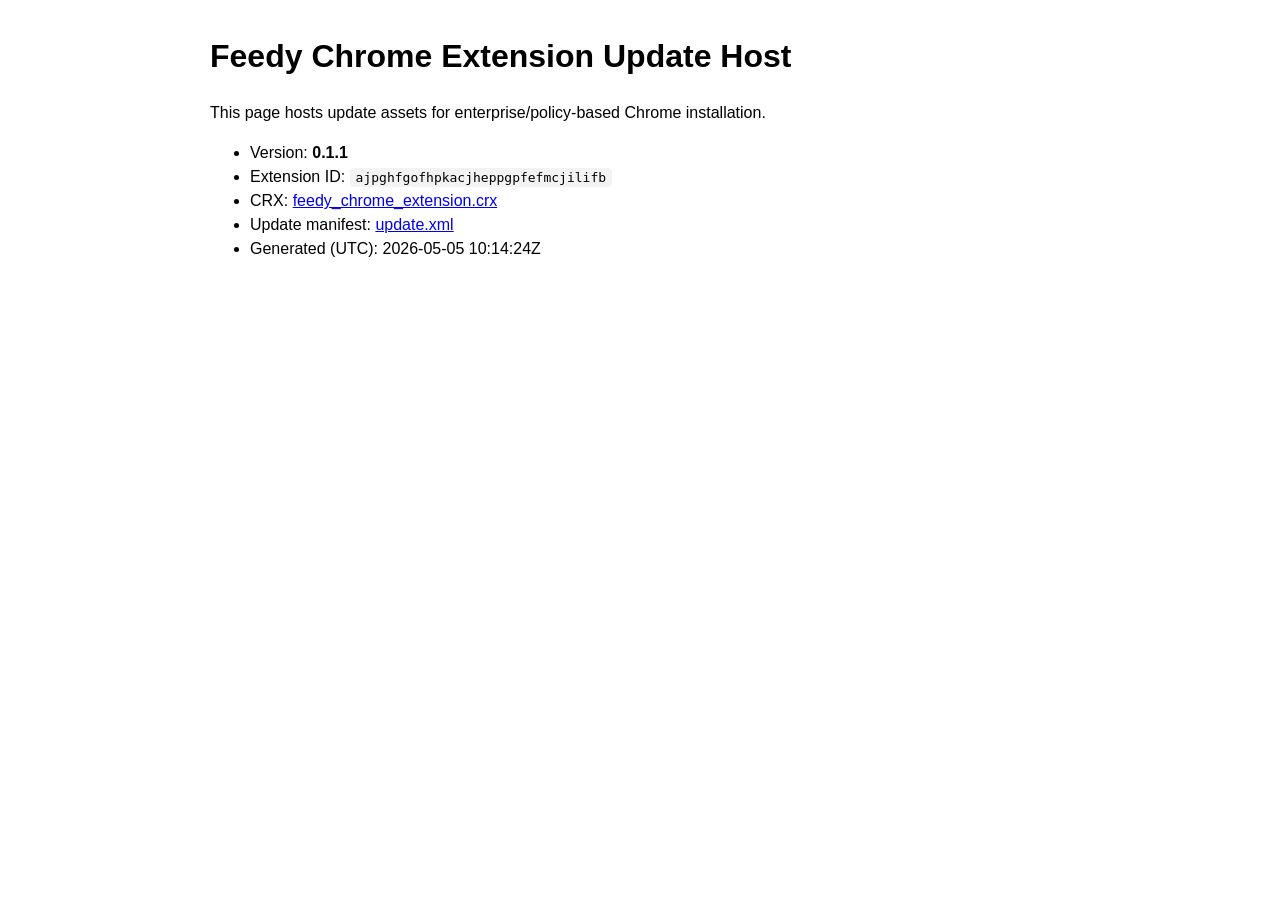
<file: public/index.html>
﻿<!doctype html>
<html lang="en">
  <head>
    <meta charset="utf-8" />
    <meta name="viewport" content="width=device-width, initial-scale=1" />
    <title>Feedy Chrome Extension Update Host</title>
    <style>
      body { font-family: Arial, sans-serif; max-width: 860px; margin: 32px auto; line-height: 1.5; padding: 0 16px; }
      code { background: #f3f3f3; padding: 2px 6px; border-radius: 4px; }
    </style>
  </head>
  <body>
    <h1>Feedy Chrome Extension Update Host</h1>
    <p>This page hosts update assets for enterprise/policy-based Chrome installation.</p>
    <ul>
      <li>Version: <strong>0.1.1</strong></li>
      <li>Extension ID: <code>ajpghfgofhpkacjheppgpfefmcjilifb</code></li>
      <li>CRX: <a href="./feedy_chrome_extension.crx">feedy_chrome_extension.crx</a></li>
      <li>Update manifest: <a href="./update.xml">update.xml</a></li>
      <li>Generated (UTC): 2026-05-05 10:14:24Z</li>
    </ul>
  </body>
</html>
</file>
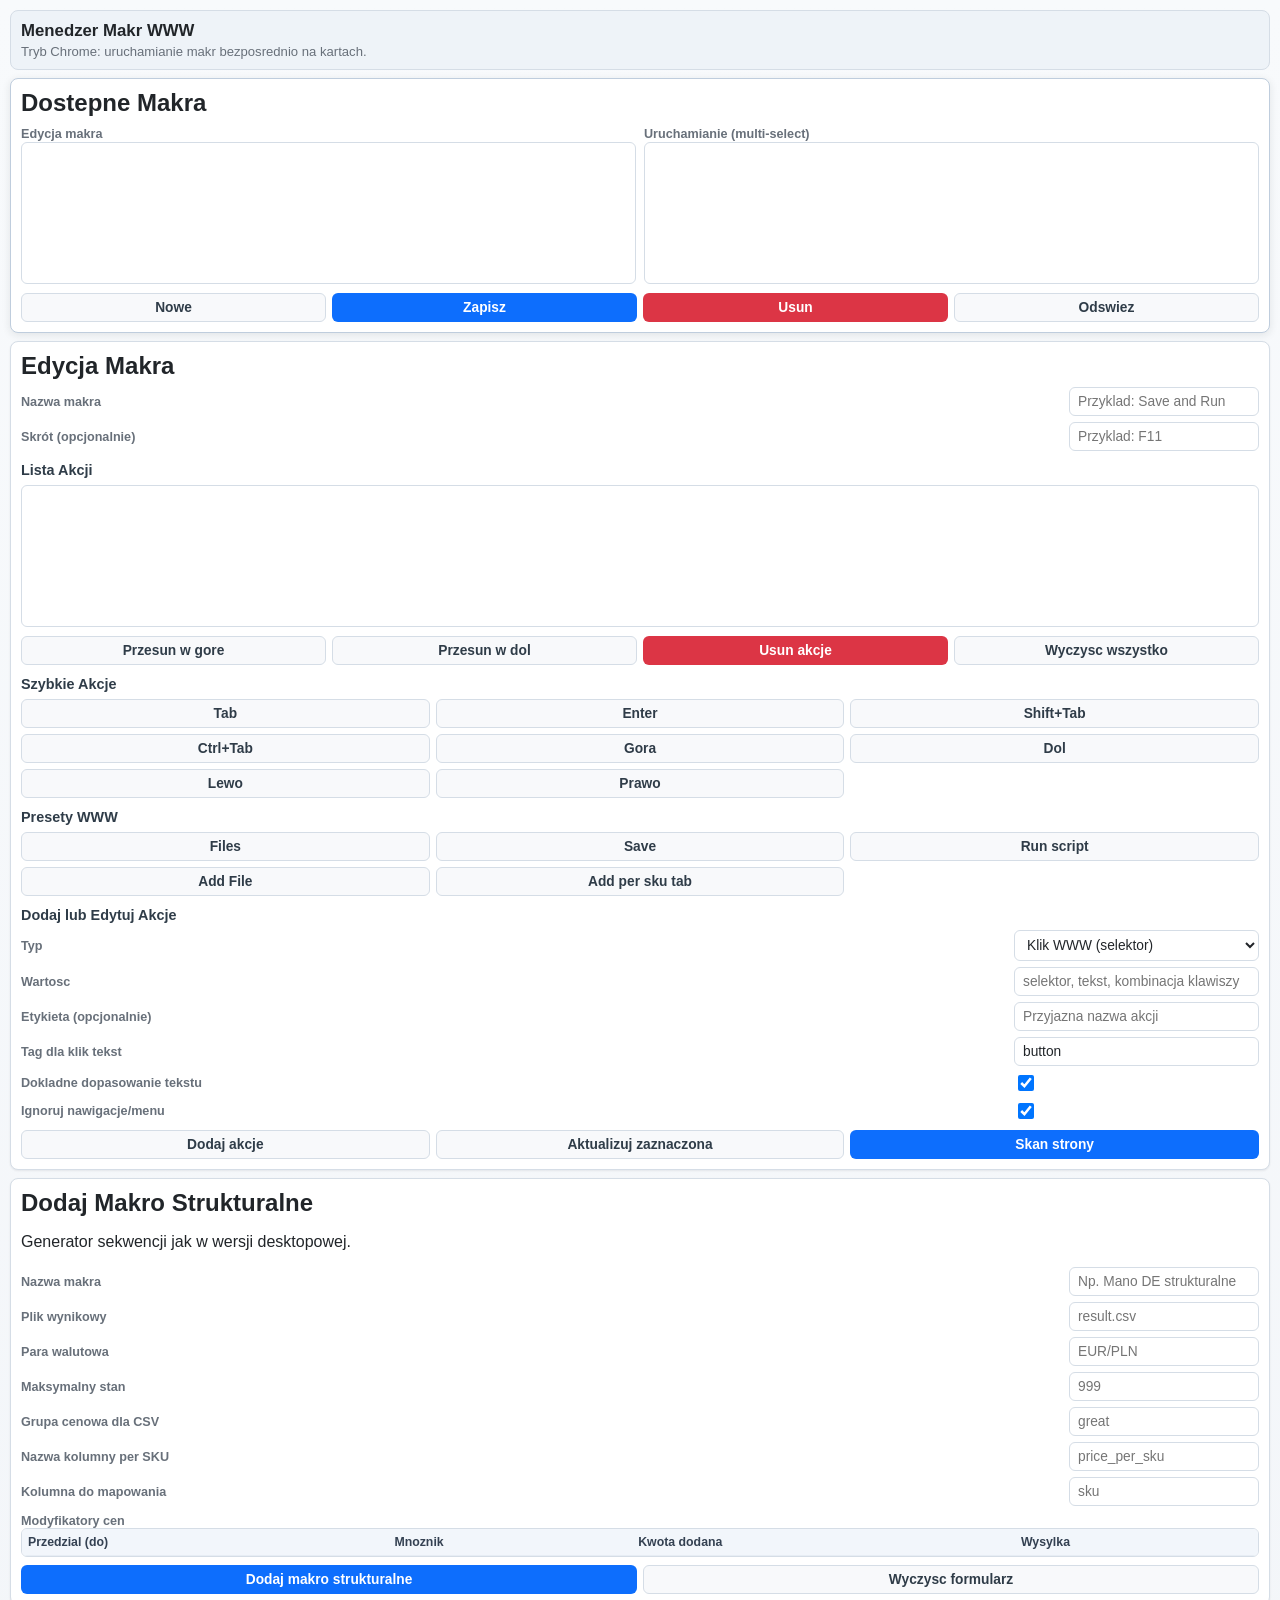
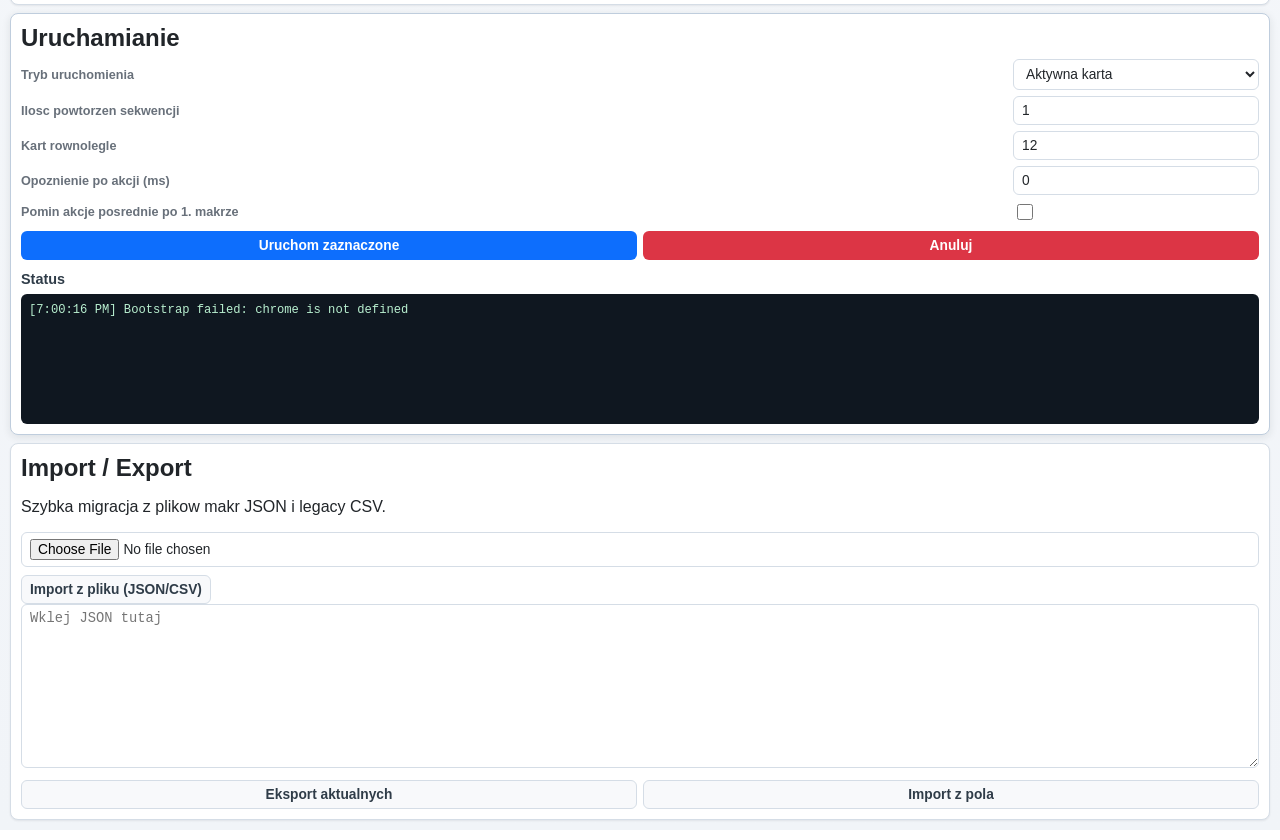
<file: sidepanel.html>
<!doctype html>
<html lang="pl">
  <head>
    <meta charset="UTF-8" />
    <meta name="viewport" content="width=device-width, initial-scale=1.0" />
    <title>Feedy Web - Panel Makr</title>
    <link rel="stylesheet" href="sidepanel.css" />
  </head>
  <body>
    <div class="app-shell">
      <header class="topbar">
        <h1>Menedzer Makr WWW</h1>
        <p>Tryb Chrome: uruchamianie makr bezposrednio na kartach.</p>
      </header>

      <main class="grid">
        <section class="card card-strong">
          <h2>Dostepne Makra</h2>
          <div class="split">
            <div>
              <label for="macroEditorList">Edycja makra</label>
              <select id="macroEditorList" size="8"></select>
            </div>
            <div>
              <label for="macroRunList">Uruchamianie (multi-select)</label>
              <select id="macroRunList" size="8" multiple></select>
            </div>
          </div>

          <div class="row gap top-space row-fill">
            <button id="btnNewMacro" class="outline">Nowe</button>
            <button id="btnSaveMacro" class="accent">Zapisz</button>
            <button id="btnDeleteMacro" class="danger">Usun</button>
            <button id="btnRefresh" class="outline">Odswiez</button>
          </div>
        </section>

        <section class="card">
          <h2>Edycja Makra</h2>
          <div class="form-grid">
            <label for="macroName">Nazwa makra</label>
            <input id="macroName" type="text" placeholder="Przyklad: Save and Run" />

            <label for="macroHotkey">Skrót (opcjonalnie)</label>
            <input id="macroHotkey" type="text" placeholder="Przyklad: F11" />
          </div>

          <h3>Lista Akcji</h3>
          <select id="actionList" size="8"></select>

          <div class="row gap top-space row-fill">
            <button id="btnMoveUp" class="outline">Przesun w gore</button>
            <button id="btnMoveDown" class="outline">Przesun w dol</button>
            <button id="btnRemoveAction" class="danger">Usun akcje</button>
            <button id="btnClearActions" class="outline">Wyczysc wszystko</button>
          </div>

          <h3>Szybkie Akcje</h3>
          <div class="quick-buttons">
            <button id="btnAddTab" class="outline">Tab</button>
            <button id="btnAddEnter" class="outline">Enter</button>
            <button id="btnAddShiftTab" class="outline">Shift+Tab</button>
            <button id="btnAddCtrlTab" class="outline">Ctrl+Tab</button>
            <button id="btnAddUp" class="outline">Gora</button>
            <button id="btnAddDown" class="outline">Dol</button>
            <button id="btnAddLeft" class="outline">Lewo</button>
            <button id="btnAddRight" class="outline">Prawo</button>
          </div>

          <h3>Presety WWW</h3>
          <div class="quick-buttons">
            <button id="btnPresetFiles" class="outline">Files</button>
            <button id="btnPresetSave" class="outline">Save</button>
            <button id="btnPresetRunScript" class="outline">Run script</button>
            <button id="btnPresetAddFile" class="outline">Add File</button>
            <button id="btnPresetAddPerSku" class="outline">Add per sku tab</button>
          </div>

          <h3>Dodaj lub Edytuj Akcje</h3>
          <div class="form-grid">
            <label for="actionType">Typ</label>
            <select id="actionType">
              <option value="web_click">Klik WWW (selektor)</option>
              <option value="web_click_text">Klik WWW (tekst)</option>
              <option value="focus_input_fragment">Znajdz input po fragmencie tekstu</option>
              <option value="key">Nacisnij klawisz</option>
              <option value="text">Wpisz tekst</option>
            </select>

            <label for="actionValue">Wartosc</label>
            <input id="actionValue" type="text" placeholder="selektor, tekst, kombinacja klawiszy" />

            <label for="actionLabel">Etykieta (opcjonalnie)</label>
            <input id="actionLabel" type="text" placeholder="Przyjazna nazwa akcji" />

            <label for="actionTag">Tag dla klik tekst</label>
            <input id="actionTag" type="text" placeholder="button" value="button" />

            <label for="actionExact">Dokladne dopasowanie tekstu</label>
            <input id="actionExact" type="checkbox" checked />

            <label for="actionIgnoreNavigation">Ignoruj nawigacje/menu</label>
            <input id="actionIgnoreNavigation" type="checkbox" checked />
          </div>

          <div class="row gap top-space row-fill">
            <button id="btnAddAction" class="outline">Dodaj akcje</button>
            <button id="btnUpdateAction" class="outline">Aktualizuj zaznaczona</button>
            <button id="btnStartPicker" class="accent">Skan strony</button>
          </div>
        </section>

        <section class="card">
          <h2>Dodaj Makro Strukturalne</h2>
          <p>Generator sekwencji jak w wersji desktopowej.</p>

          <div class="form-grid">
            <label for="structuredMacroName">Nazwa makra</label>
            <input id="structuredMacroName" type="text" placeholder="Np. Mano DE strukturalne" />

            <label for="structuredResultFile">Plik wynikowy</label>
            <input id="structuredResultFile" type="text" placeholder="result.csv" />

            <label for="structuredCurrencyPair">Para walutowa</label>
            <input id="structuredCurrencyPair" type="text" placeholder="EUR/PLN" />

            <label for="structuredMaxStock">Maksymalny stan</label>
            <input id="structuredMaxStock" type="text" placeholder="999" />

            <label for="structuredPriceGroupCsv">Grupa cenowa dla CSV</label>
            <input id="structuredPriceGroupCsv" type="text" placeholder="great" />

            <label for="structuredPerSkuName">Nazwa kolumny per SKU</label>
            <input id="structuredPerSkuName" type="text" placeholder="price_per_sku" />

            <label for="structuredMergeOnColumn">Kolumna do mapowania</label>
            <input id="structuredMergeOnColumn" type="text" placeholder="sku" />
          </div>

          <label class="top-space block-label">Modyfikatory cen</label>
          <div class="structured-table-wrap">
            <table class="structured-table" aria-label="Modyfikatory cen">
              <thead>
                <tr>
                  <th>Przedzial (do)</th>
                  <th>Mnoznik</th>
                  <th>Kwota dodana</th>
                  <th>Wysylka</th>
                </tr>
              </thead>
              <tbody id="structuredModifierRows"></tbody>
            </table>
          </div>

          <div class="row gap top-space row-fill">
            <button id="btnAddStructuredMacro" class="accent">Dodaj makro strukturalne</button>
            <button id="btnClearStructuredForm" class="outline">Wyczysc formularz</button>
          </div>
        </section>

        <section class="card card-strong">
          <h2>Uruchamianie</h2>
          <div class="form-grid">
            <label for="targetMode">Tryb uruchomienia</label>
            <select id="targetMode">
              <option value="active">Aktywna karta</option>
              <option value="sameDomain">Wszystkie karty tej samej domeny</option>
              <option value="allCurrentWindow">Wszystkie karty w biezacym oknie</option>
            </select>

            <label for="repeats">Ilosc powtorzen sekwencji</label>
            <input id="repeats" type="number" value="1" min="1" max="100" />

            <label for="parallelLimit">Kart rownolegle</label>
            <input id="parallelLimit" type="number" value="12" min="1" max="30" />

            <label for="postActionDelayMs">Opoznienie po akcji (ms)</label>
            <input id="postActionDelayMs" type="number" value="0" min="0" max="5000" />

            <label for="skipIntermediateAfterFirstMacro">Pomin akcje posrednie po 1. makrze</label>
            <input id="skipIntermediateAfterFirstMacro" type="checkbox" />
          </div>

          <div class="row gap top-space row-fill">
            <button id="btnRun" class="accent">Uruchom zaznaczone</button>
            <button id="btnStop" class="danger">Anuluj</button>
          </div>

          <h3>Status</h3>
          <pre id="statusLog" class="status-log"></pre>
        </section>

        <section class="card">
          <h2>Import / Export</h2>
          <p>Szybka migracja z plikow makr JSON i legacy CSV.</p>
          <input id="jsonFileInput" type="file" accept="application/json,.json,text/csv,.csv" />

          <div class="row gap top-space">
            <button id="btnImportFile" class="outline">Import z pliku (JSON/CSV)</button>
          </div>

          <textarea id="jsonTransfer" rows="10" placeholder="Wklej JSON tutaj"></textarea>

          <div class="row gap top-space row-fill">
            <button id="btnExportJson" class="outline">Eksport aktualnych</button>
            <button id="btnImportJson" class="outline">Import z pola</button>
          </div>
        </section>
      </main>
    </div>

    <script src="sidepanel.js"></script>
  </body>
</html>
</file>
<file: sidepanel.css>
:root {
  --bg: #f1f4f8;
  --card: #ffffff;
  --ink: #212529;
  --muted: #68707a;
  --accent: #0d6efd;
  --accent-dark: #0a58ca;
  --danger: #dc3545;
  --danger-dark: #b02a37;
  --line: #d5dde6;
  --outline: #f8f9fb;
  --header: #eef3f8;
}

* {
  box-sizing: border-box;
}

body {
  margin: 0;
  font-family: "Segoe UI", Tahoma, sans-serif;
  background: linear-gradient(180deg, #f8fafc 0%, var(--bg) 100%);
  color: var(--ink);
}

.app-shell {
  padding: 10px;
}

.topbar {
  border: 1px solid var(--line);
  background: var(--header);
  border-radius: 8px;
  padding: 10px;
}

.topbar h1 {
  margin: 0;
  font-size: 1.05rem;
  font-weight: 700;
}

.topbar p {
  margin: 3px 0 0;
  color: var(--muted);
  font-size: 0.82rem;
}

.grid {
  display: grid;
  grid-template-columns: 1fr;
  gap: 8px;
  margin-top: 8px;
}

.card {
  background: var(--card);
  border: 1px solid var(--line);
  border-radius: 8px;
  padding: 10px;
  box-shadow: 0 1px 2px rgba(22, 29, 37, 0.08);
}

.card-strong {
  border-color: #bfcddd;
  box-shadow: 0 2px 8px rgba(33, 37, 41, 0.1);
}

.card h2,
.card h3 {
  margin: 0 0 7px;
}

.card h3 {
  margin-top: 11px;
  font-size: 0.9rem;
  color: #2f3c48;
}

.form-grid {
  display: grid;
  grid-template-columns: 1fr auto;
  gap: 6px 8px;
  align-items: center;
}

.split {
  display: grid;
  grid-template-columns: 1fr 1fr;
  gap: 8px;
}

.row {
  display: flex;
  flex-wrap: wrap;
}

.row-fill button {
  flex: 1 1 130px;
}

.gap {
  gap: 6px;
}

.top-space {
  margin-top: 8px;
}

label {
  font-size: 0.79rem;
  color: var(--muted);
  font-weight: 600;
}

.block-label {
  display: block;
}

.structured-table-wrap {
  overflow-x: auto;
  border: 1px solid var(--line);
  border-radius: 6px;
  background: #ffffff;
}

.structured-table {
  width: 100%;
  border-collapse: collapse;
  min-width: 520px;
}

.structured-table th,
.structured-table td {
  border-bottom: 1px solid #e7edf4;
  padding: 6px;
  text-align: left;
  vertical-align: middle;
}

.structured-table th {
  background: #f2f6fb;
  color: #344152;
  font-size: 0.77rem;
  font-weight: 700;
}

.structured-table td input {
  width: 100%;
}

.structured-interval-last {
  color: #68707a;
  font-size: 0.78rem;
  font-weight: 600;
}

input,
select,
textarea,
button {
  width: 100%;
  border: 1px solid var(--line);
  border-radius: 6px;
  padding: 6px 8px;
  font-size: 0.86rem;
  background: white;
  color: var(--ink);
}

input[type="checkbox"] {
  width: 16px;
  height: 16px;
  justify-self: start;
}

select[multiple],
#actionList,
#macroEditorList,
#macroRunList {
  min-height: 140px;
  font-family: Consolas, "Courier New", monospace;
  font-size: 0.8rem;
}

button {
  width: auto;
  cursor: pointer;
  background: var(--outline);
  transition: transform 120ms ease, background-color 120ms ease;
  font-weight: 600;
}

button:hover {
  transform: translateY(-1px);
  background: #e9eef5;
}

button.outline {
  background: var(--outline);
  color: #2f3c48;
  border-color: var(--line);
}

button.accent {
  background: var(--accent);
  color: #ffffff;
  border-color: transparent;
}

button.accent:hover {
  background: var(--accent-dark);
}

button.danger {
  background: var(--danger);
  color: #ffffff;
  border-color: transparent;
}

button.danger:hover {
  background: var(--danger-dark);
}

.quick-buttons {
  display: grid;
  grid-template-columns: repeat(3, minmax(0, 1fr));
  gap: 6px;
}

.status-log {
  min-height: 130px;
  max-height: 240px;
  overflow: auto;
  background: #0f1720;
  color: #b9f0d0;
  border-radius: 6px;
  padding: 8px;
  margin: 0;
  font-family: Consolas, "Courier New", monospace;
  font-size: 0.76rem;
  line-height: 1.35;
}

@media (max-width: 740px) {
  .split {
    grid-template-columns: 1fr;
  }

  .form-grid {
    grid-template-columns: 1fr;
  }

  .quick-buttons {
    grid-template-columns: repeat(2, minmax(0, 1fr));
  }
}
</file>
